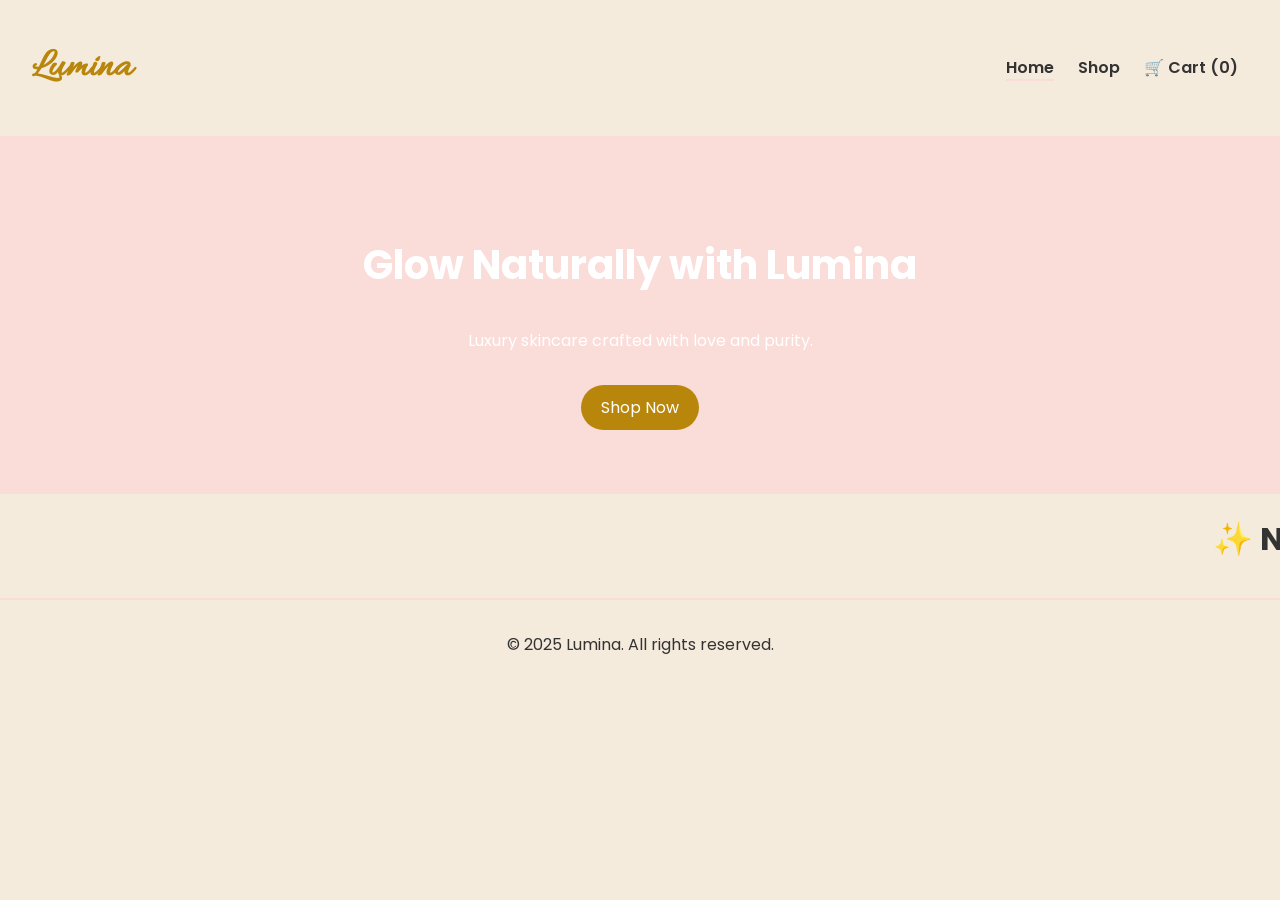
<file: index.html>
<!DOCTYPE html>
<html lang="en">
<head>
    <meta charset="UTF-8">
    <meta name="viewport" content="width=device-width, initial-scale=1.0">
    <title>Lumina - Home</title>
    <link rel="stylesheet" href="style.css">
</head>
<body>
<header>
    <h1 class="logo">Lumina</h1>
    <nav>
        <a href="index.html" class="active">Home</a>
        <a href="shop.html">Shop</a>
         <a href="cart.html">🛒 Cart (<span id="cartCount">0</span>)</a>
    </nav>
</header>

<section class="hero" style="background-image: url('https://img.freepik.com/free-photo/flat-lay-natural-self-care-products-composition_23-2148990019.jpg'); background-size: cover; background-position: center; color: white; padding: 4rem;">
    <h2 style="font-size:2.5rem;">Glow Naturally with Lumina</h2>
    <p>Luxury skincare crafted with love and purity.</p>
    <a href="shop.html" class="btn">Shop Now</a>
</section>
<h1><marquee>✨ NEW SALE 28% OFF! Shop now before time runs out! ✨</marquee></h1>
<footer>
    <p>&copy; 2025 Lumina. All rights reserved.</p>
</footer>
<script>
    function updateCartCount() {
        let cart = JSON.parse(localStorage.getItem("cart")) || [];
        document.getElementById("cartCount").textContent = cart.length;
    }
    updateCartCount();
</script>

</body>
</html>
</file>
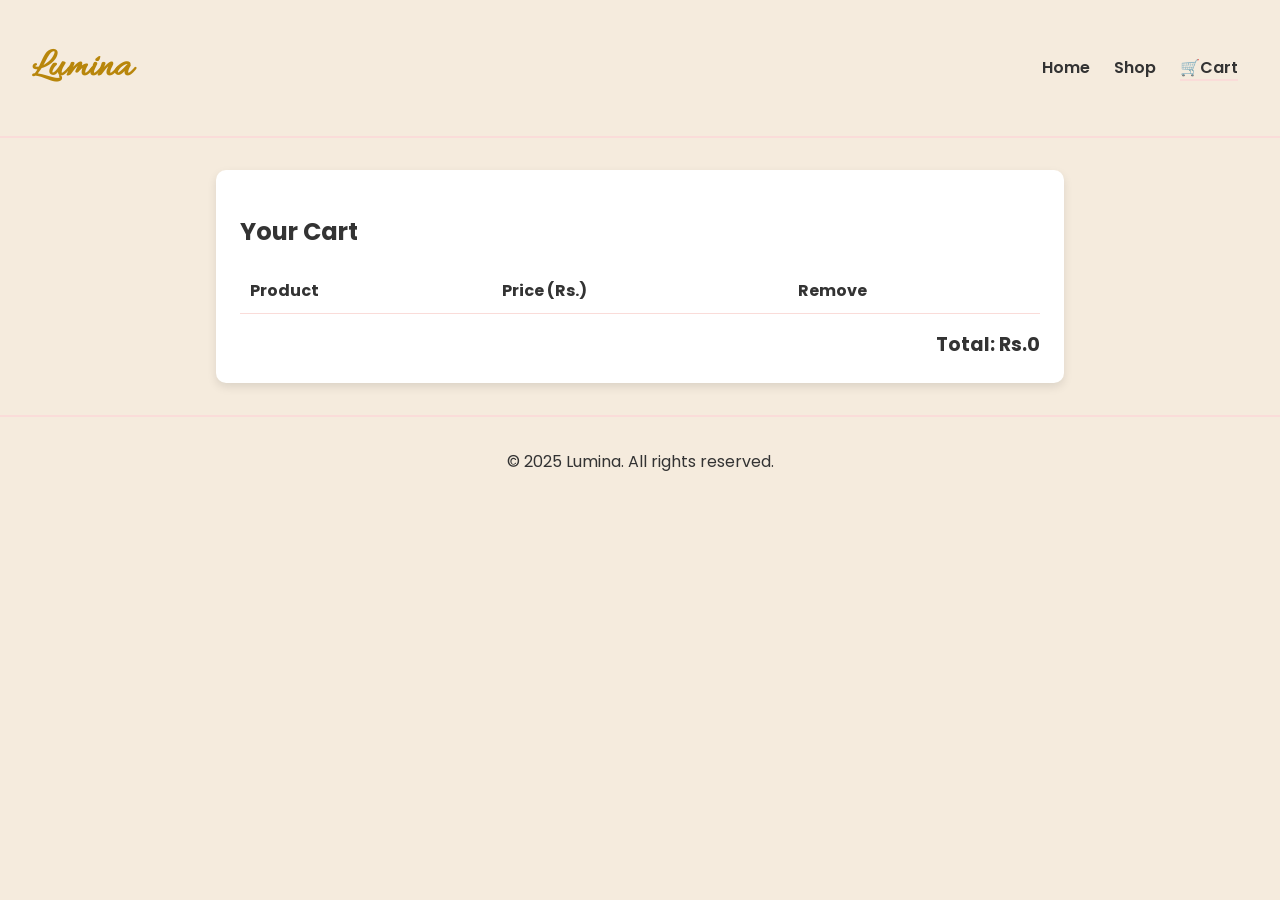
<file: cart.html>
<!DOCTYPE html>
<html lang="en">
<head>
    <meta charset="UTF-8">
    <meta name="viewport" content="width=device-width, initial-scale=1.0">
    <title>Lumina - Cart</title>
    <link rel="stylesheet" href="style.css">
    <style>
        .cart-container {
            max-width: 800px;
            margin: 2rem auto;
            background: white;
            padding: 1.5rem;
            border-radius: 10px;
            box-shadow: 0 4px 10px rgba(0,0,0,0.1);
        }
        table {
            width: 100%;
            border-collapse: collapse;
            margin-bottom: 1rem;
        }
        th, td {
            padding: 10px;
            border-bottom: 1px solid #fadcd9;
            text-align: left;
        }
        .remove-btn {
            background: #ff6b6b;
            color: white;
            padding: 5px 10px;
            border: none;
            border-radius: 5px;
            cursor: pointer;
        }
        .remove-btn:hover {
            background: #ff4b4b;
        }
        .total {
            font-size: 1.2rem;
            font-weight: bold;
            text-align: right;
        }
    </style>
</head>
<body>
<header>
    <h1 class="logo">Lumina</h1>
    <nav>
        <a href="index.html">Home</a>
        <a href="shop.html">Shop</a>
        <a href="cart.html" class="active">🛒Cart</a>
    </nav>
</header>

<section class="cart-container">
    <h2>Your Cart</h2>
    <table id="cartTable">
        <thead>
            <tr>
                <th>Product</th>
                <th>Price (Rs.)</th>
                <th>Remove</th>
            </tr>
        </thead>
        <tbody></tbody>
    </table>
    <div class="total" id="totalPrice">Total: Rs.0</div>
</section>

<footer>
    <p>&copy; 2025 Lumina. All rights reserved.</p>
</footer>

<script>
    // Load cart from localStorage
    let cart = JSON.parse(localStorage.getItem("cart")) || [];

    const cartTableBody = document.querySelector("#cartTable tbody");
    const totalPriceEl = document.getElementById("totalPrice");

    function renderCart() {
        cartTableBody.innerHTML = "";
        let total = 0;

        cart.forEach((item, index) => {
            let row = document.createElement("tr");
            row.innerHTML = `
                <td>${item.name}</td>
                <td>${item.price}</td>
                <td><button class="remove-btn" onclick="removeItem(${index})">Remove</button></td>
            `;
            cartTableBody.appendChild(row);
            total += parseFloat(item.price);
        });

        totalPriceEl.textContent = `Total: Rs.${total}`;
    }

    function removeItem(index) {
        cart.splice(index, 1);
        localStorage.setItem("cart", JSON.stringify(cart));
        renderCart();
    }

    renderCart();
</script>
</body>
</html>
</file>
<file: style.css>
@import url('https://fonts.googleapis.com/css2?family=Allura&family=Poppins:wght@400;600&display=swap');

body {
    font-family: 'Poppins', sans-serif;
    margin: 0;
    background-color: #f5ebdd;
    color: #333;
}

header {
    background-color: #f5ebdd;
    padding: 1rem 2rem;
    display: flex;
    justify-content: space-between;
    align-items: center;
    border-bottom: 2px solid #fadcd9;
}

.logo {
    font-family: 'Allura', cursive;
    font-size: 2.5rem;
    color: #B8860B;
}

nav a {
    margin: 0 10px;
    text-decoration: none;
    color: #333;
    font-weight: 600;
}

nav a.active {
    border-bottom: 2px solid #fadcd9;
}

.hero {
    text-align: center;
    padding: 3rem;
    background-color: #fadcd9;
}

.btn {
    background-color: #B8860B;
    color: white;
    padding: 10px 20px;
    text-decoration: none;
    border-radius: 25px;
    display: inline-block;
    margin-top: 1rem;
}

.product-grid {
    display: flex;
    gap: 20px;
    justify-content: center;
    flex-wrap: wrap;
    padding: 2rem;
}

.product-card {
    background-color: #fff;
    padding: 1rem;
    border-radius: 15px;
    text-align: center;
    box-shadow: 0 4px 10px rgba(0,0,0,0.1);
    width: 220px;
    transition: transform 0.3s;
}

.product-card:hover {
    transform: translateY(-5px);
}

.product-card img {
    width: 100%;
    height: auto;
    border-radius: 10px;
}

button {
    background-color: #fadcd9;
    border: none;
    color: #333;
    padding: 8px 15px;
    cursor: pointer;
    margin-top: 10px;
    border-radius: 20px;
}

button:hover {
    background-color: #f5ebdd;
}

form {
    display: flex;
    flex-direction: column;
    width: 300px;
    margin: auto;
}

input, textarea {
    margin: 8px 0;
    padding: 10px;
    border: 1px solid #fadcd9;
    border-radius: 5px;
}

footer {
    text-align: center;
    padding: 1rem;
    background-color: #f5ebdd;
    border-top: 2px solid #fadcd9;
}
.reviews {
    padding: 2rem;
    background-color: #fff;
    border-radius: 10px;
    margin: 2rem;
    box-shadow: 0 4px 10px rgba(0,0,0,0.1);
}

.reviews {
    padding: 2rem;
    background-color: #f5ebdd; /* same as body background */
    border-radius: 10px;
    margin: 2rem;
    box-shadow: 0 4px 10px rgba(0,0,0,0.1);
}


#reviewForm {
    display: flex;
    flex-direction: column;
    gap: 10px;
    margin-bottom: 2rem;
}

#reviewForm input, 
#reviewForm select, 
#reviewForm textarea {
    padding: 10px;
    border: 1px solid #fadcd9;
    border-radius: 5px;
}

#reviewsList {
    display: flex;
    flex-direction: column;
    gap: 1rem;
}

.review {
    padding: 1rem;
    border-radius: 8px;
    background-color: hsl(0, 11%, 96%);
}

.review strong {
    color: #B8860B;
}
#cartLink {
    color: #000; /* black font */
    font-weight: 600;
    text-decoration: none;
}
#cartLink:hover {
    text-decoration: underline;
}
</file>
